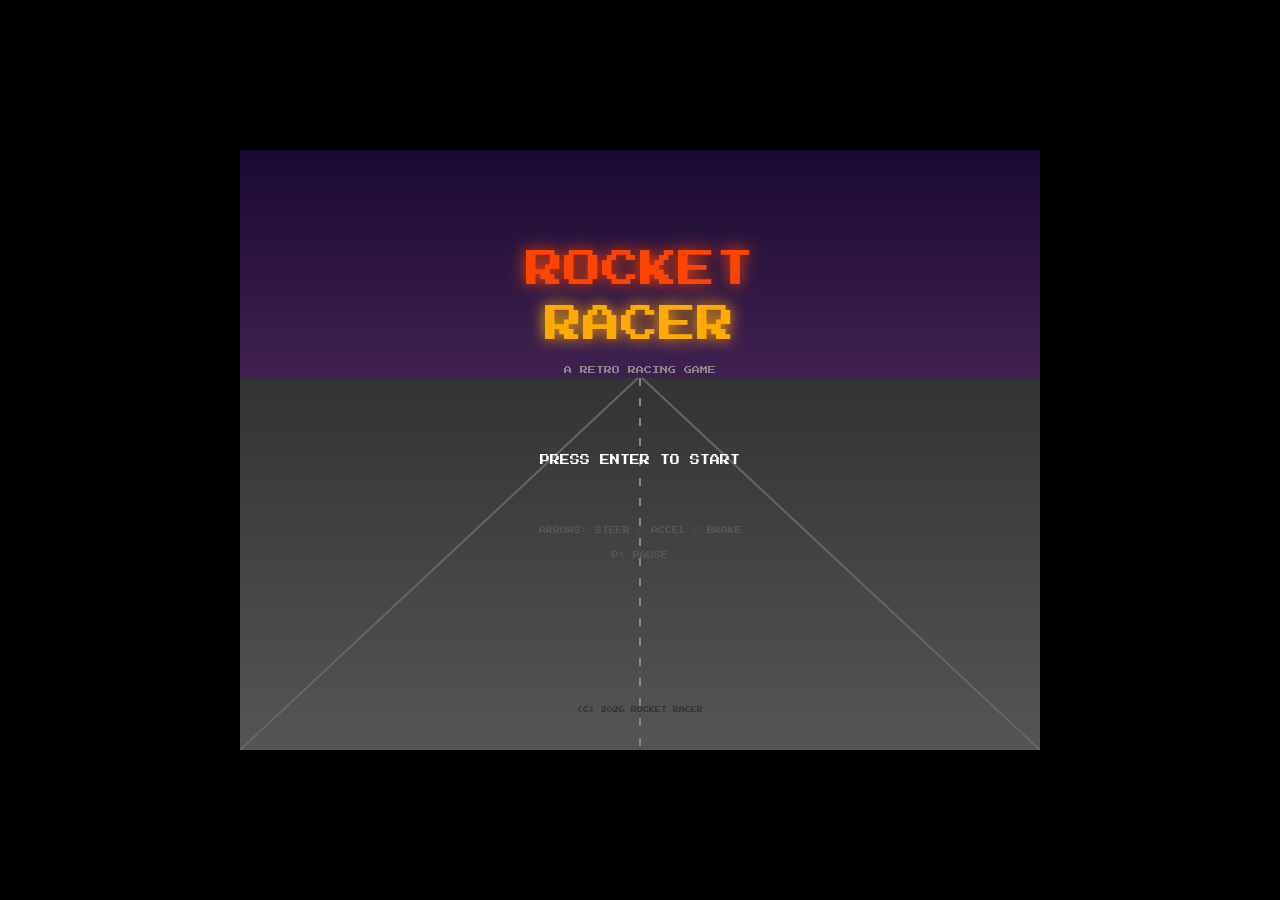
<file: index.html>
<!DOCTYPE html>
<html lang="en">
<head>
  <meta charset="UTF-8">
  <meta name="viewport" content="width=device-width, initial-scale=1.0, user-scalable=no">
  <title>Rocket Racer</title>
  <link rel="preconnect" href="https://fonts.googleapis.com">
  <link rel="preconnect" href="https://fonts.gstatic.com" crossorigin>
  <link href="https://fonts.googleapis.com/css2?family=Press+Start+2P&display=swap" rel="stylesheet">
  <link rel="stylesheet" href="css/style.css">
</head>
<body>
  <div id="game-container">
    <canvas id="gameCanvas" width="800" height="600"></canvas>
    <div id="touch-controls">
      <button id="btn-left" class="touch-btn" aria-label="Steer Left">&#9664;</button>
      <button id="btn-accel" class="touch-btn" aria-label="Accelerate">&#9650;</button>
      <button id="btn-brake" class="touch-btn" aria-label="Brake">&#9660;</button>
      <button id="btn-right" class="touch-btn" aria-label="Steer Right">&#9654;</button>
    </div>
  </div>

  <!-- Load order: constants → audio → level → road → player → ui → game → debug → main -->
  <script src="js/constants.js"></script>
  <script src="js/audio.js"></script>
  <script src="js/level.js"></script>
  <script src="js/road.js"></script>
  <script src="js/player.js"></script>
  <script src="js/ui.js"></script>
  <script src="js/game.js"></script>
  <script src="js/debug.js"></script>
  <script src="js/main.js"></script>
</body>
</html>
</file>
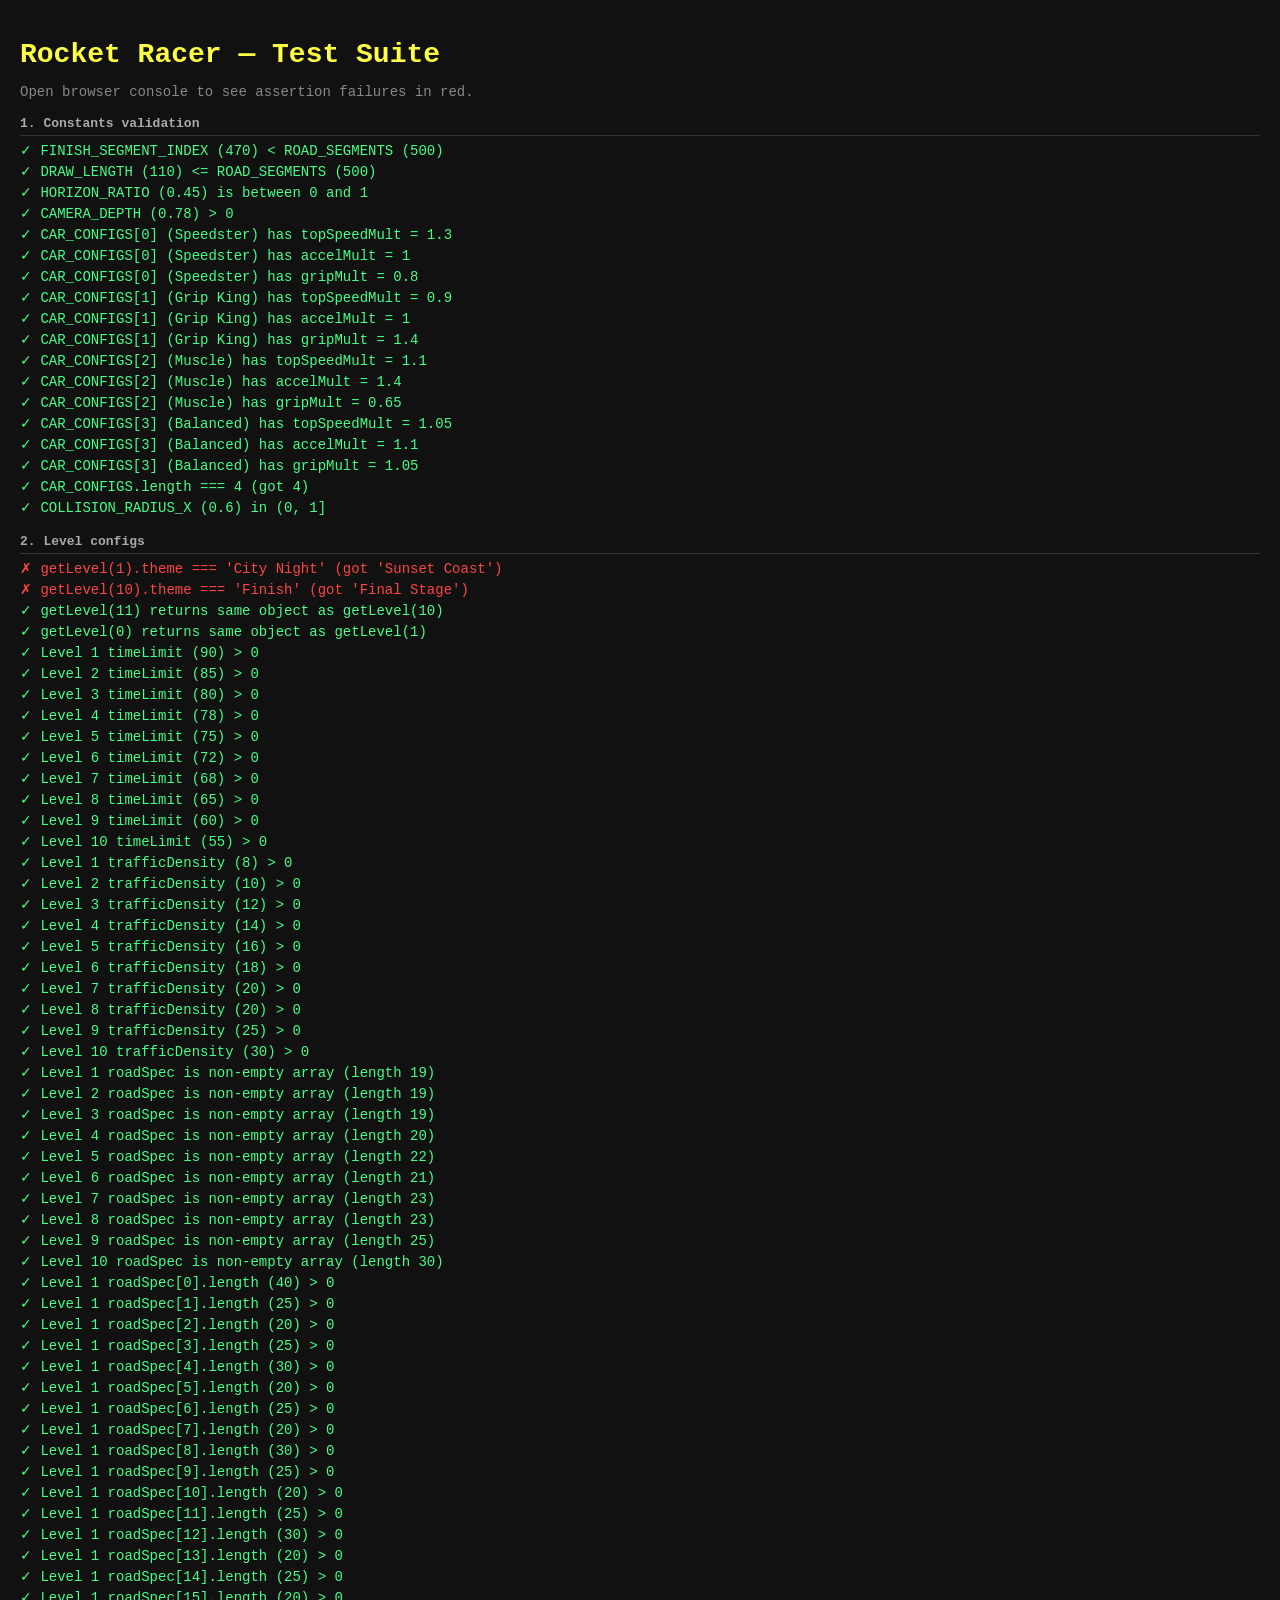
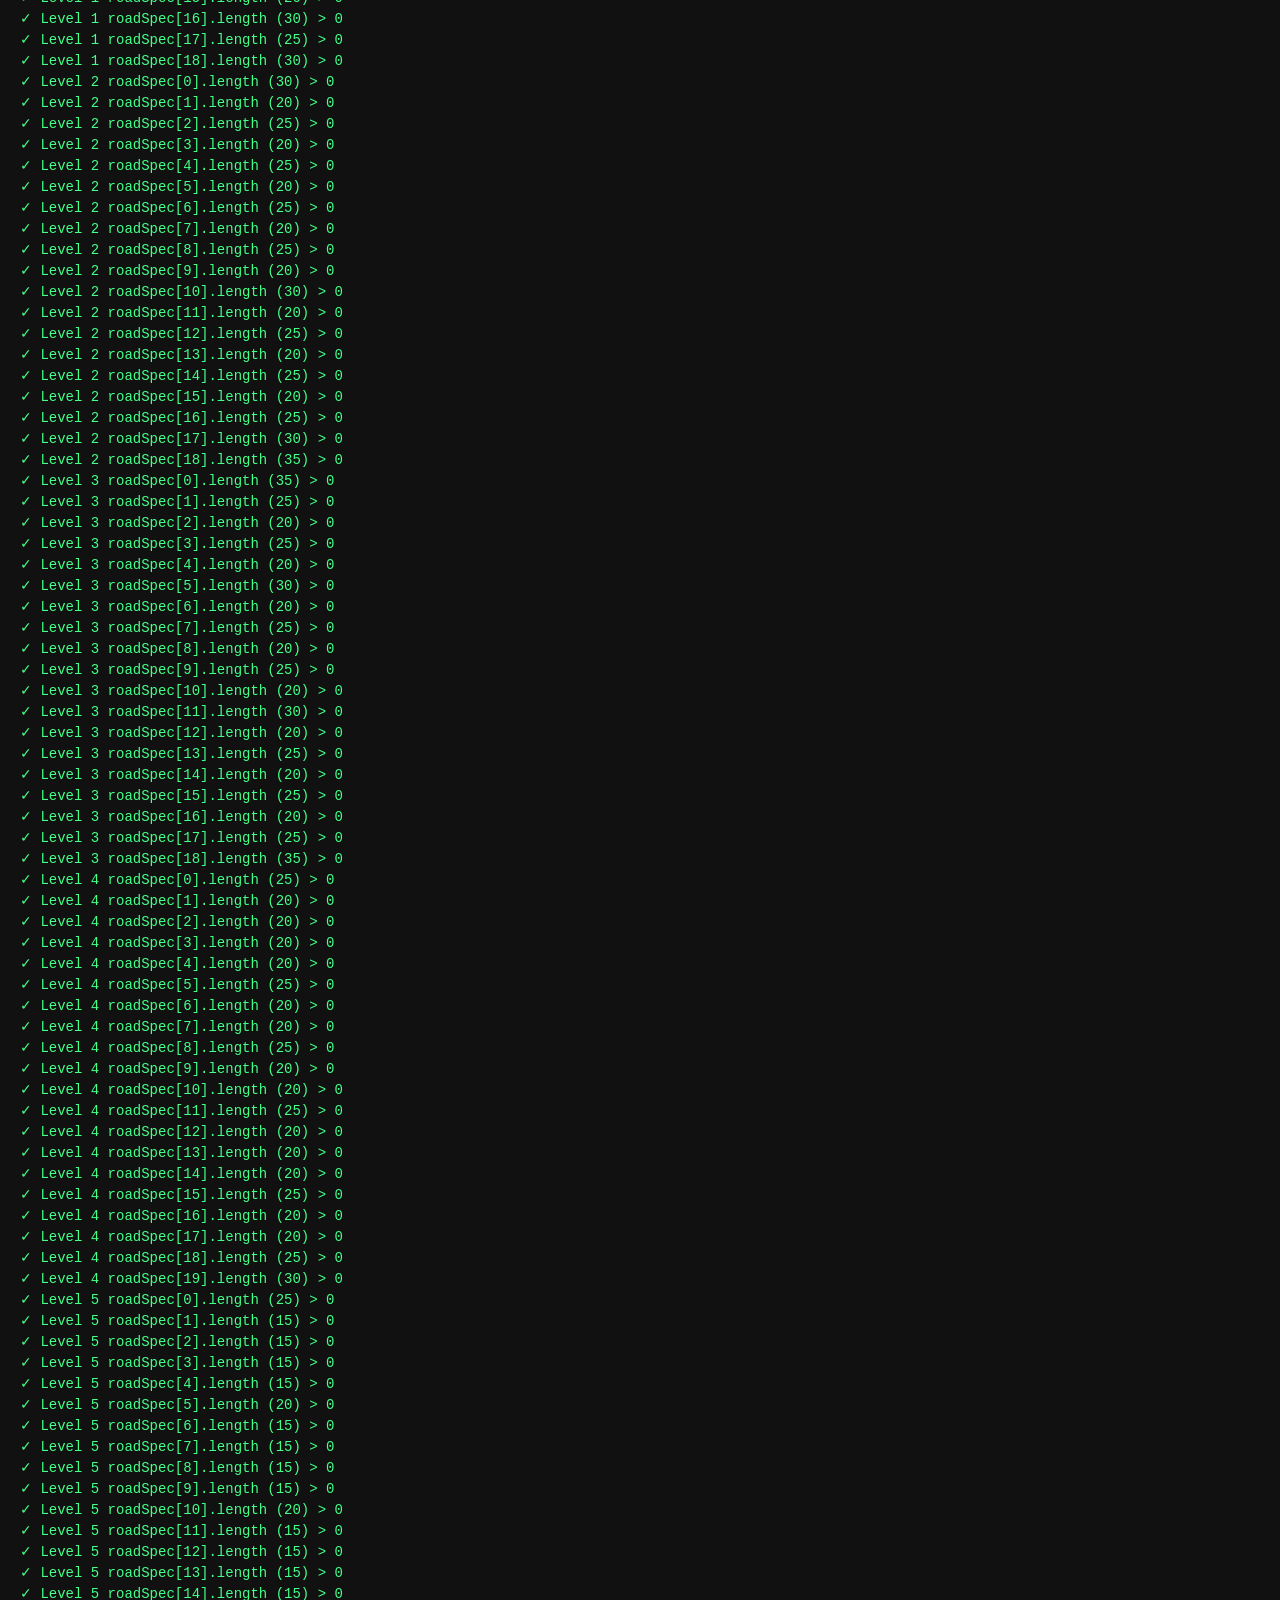
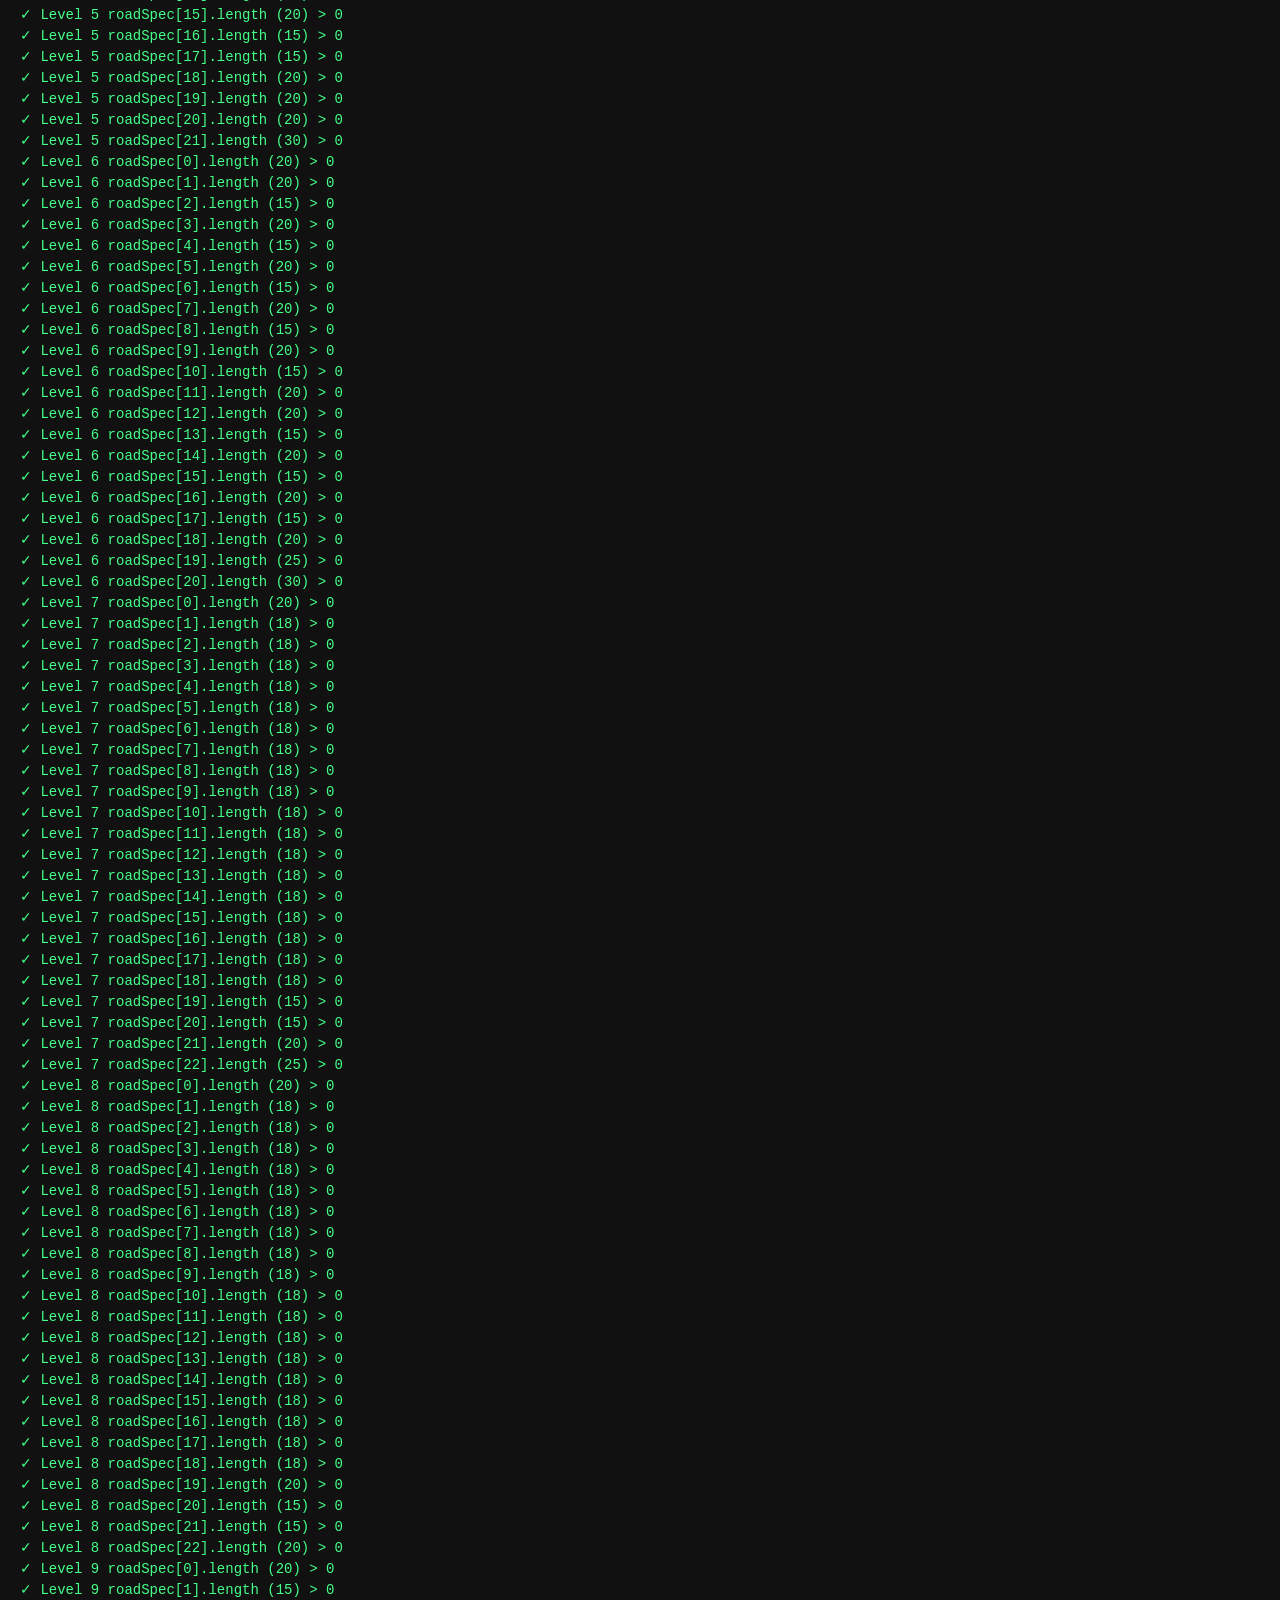
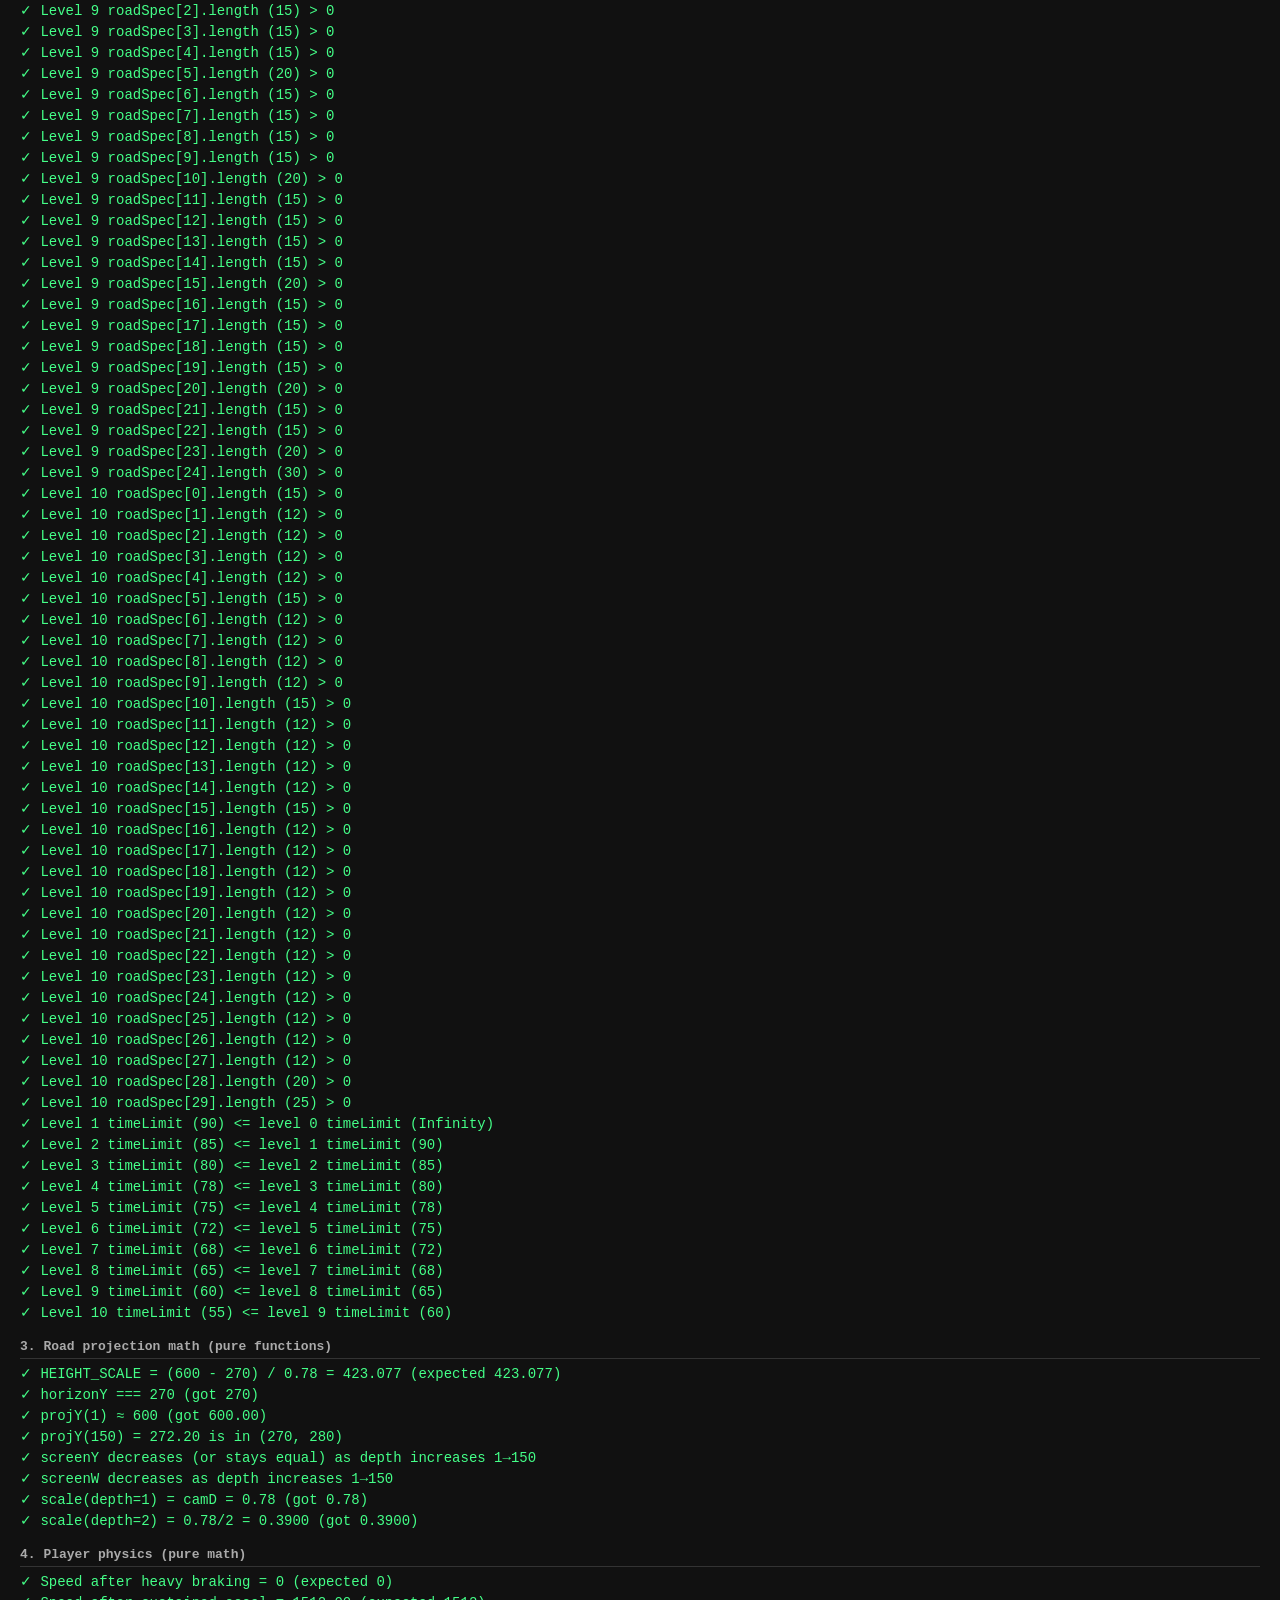
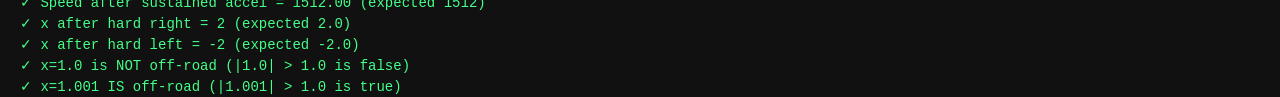
<file: tests/test.html>
<!DOCTYPE html>
<html lang="en">
<head>
  <meta charset="UTF-8">
  <title>Rocket Racer — Test Suite</title>
  <style>
    body {
      background: #111;
      color: #ddd;
      font-family: monospace;
      font-size: 14px;
      padding: 20px;
      margin: 0;
    }
    h1 { color: #ffff44; margin-bottom: 4px; }
    h2 { color: #aaa; font-size: 13px; margin: 16px 0 4px; border-bottom: 1px solid #333; padding-bottom: 4px; }
    #summary { margin-top: 16px; font-size: 16px; font-weight: bold; }
    .pass { color: #44ff88; }
    .fail { color: #ff4444; }
    .result { padding: 2px 0; }
    .result::before { content: '  '; }
    .pass::before  { content: '  ✓ '; }
    .fail::before  { content: '  ✗ '; }
    #log { margin-top: 8px; }
  </style>
</head>
<body>
  <h1>Rocket Racer — Test Suite</h1>
  <p style="color:#888">Open browser console to see assertion failures in red.</p>
  <div id="log"></div>
  <div id="summary"></div>

  <!-- Load only the pure-logic modules (no canvas required) -->
  <script src="../js/constants.js"></script>
  <script src="../js/level.js"></script>
  <script src="test.js"></script>
</body>
</html>
</file>
<file: css/style.css>
* {
  margin: 0;
  padding: 0;
  box-sizing: border-box;
}

body {
  background: #000;
  display: flex;
  align-items: center;
  justify-content: center;
  min-height: 100vh;
  overflow: hidden;
  font-family: 'Press Start 2P', monospace;
}

#game-container {
  position: relative;
  width: 100%;
  max-width: 800px;
}

#gameCanvas {
  display: block;
  width: 100%;
  height: auto;
  image-rendering: pixelated;
  image-rendering: crisp-edges;
}

#touch-controls {
  display: none;
  position: absolute;
  bottom: 0;
  left: 0;
  right: 0;
  height: 120px;
  pointer-events: none;
}

@media (pointer: coarse) {
  #touch-controls {
    display: flex;
    align-items: center;
    justify-content: space-between;
    padding: 10px 20px;
  }
}

.touch-btn {
  pointer-events: all;
  width: 70px;
  height: 70px;
  background: rgba(255, 255, 255, 0.2);
  border: 2px solid rgba(255, 255, 255, 0.5);
  border-radius: 8px;
  color: #fff;
  font-size: 24px;
  cursor: pointer;
  user-select: none;
  -webkit-user-select: none;
  touch-action: manipulation;
  display: flex;
  align-items: center;
  justify-content: center;
}

.touch-btn:active {
  background: rgba(255, 255, 255, 0.4);
}

#btn-accel {
  color: #0f0;
  border-color: rgba(0, 255, 0, 0.5);
  background: rgba(0, 255, 0, 0.15);
}

#btn-brake {
  color: #f00;
  border-color: rgba(255, 0, 0, 0.5);
  background: rgba(255, 0, 0, 0.15);
}
</file>
